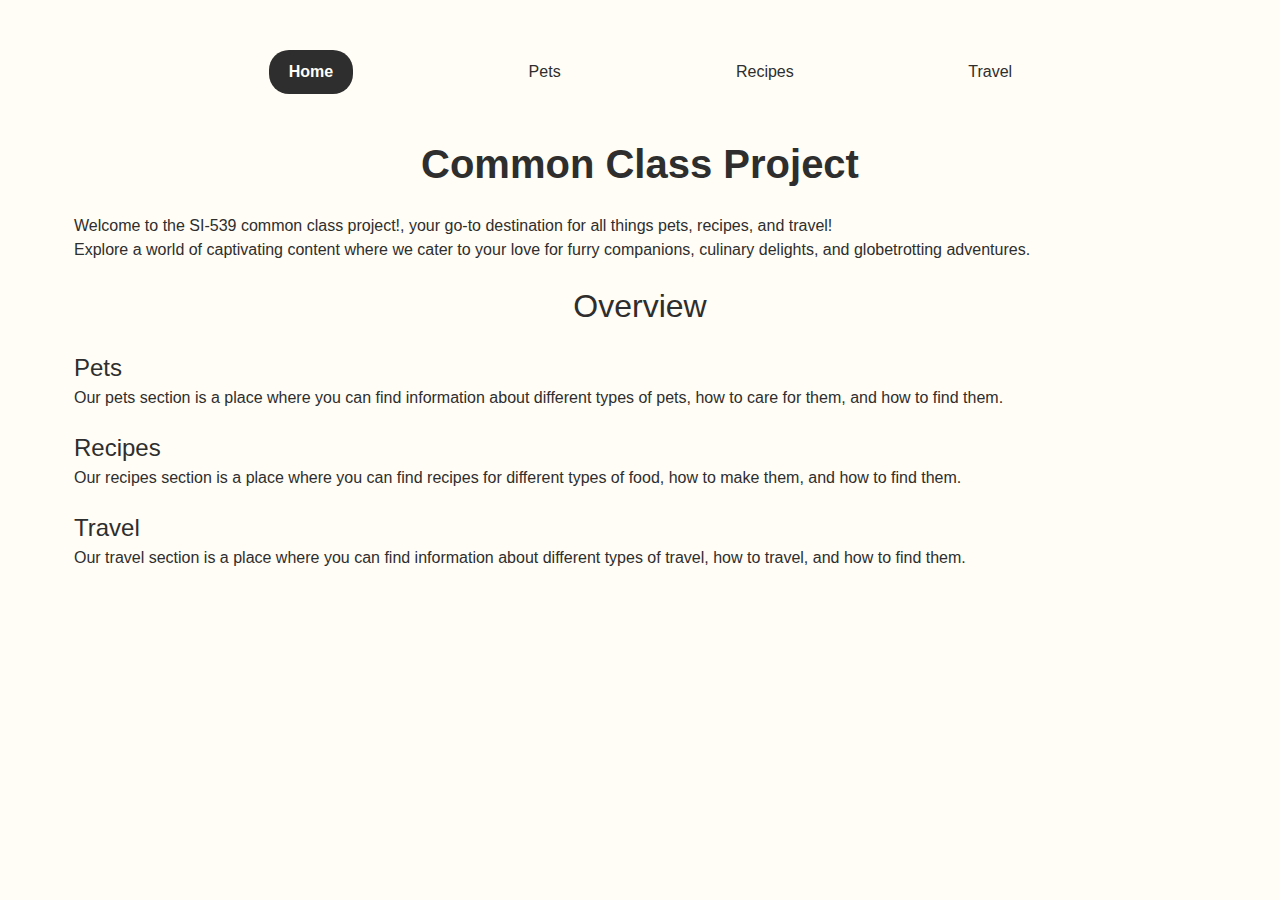
<file: index.html>
<!DOCTYPE html>
<html lang="en">

<head>
    <meta charset="UTF-8">
    <meta name="viewport" content="width=device-width, initial-scale=1.0">
    <link rel="stylesheet" href="css/html5reset.css">
    <link rel="stylesheet" href="css/style.css">
    <title>Home</title>
</head>

<body>
    <header>
        <a class="skip" href="#main">Skip to Main Content</a>
        <nav>
            <ul>
                <li><a class="active" href="index.html">Home</a></li>
                <li><a href="pets.html">Pets</a></li>
                <li><a href="recipes.html">Recipes</a></li>
                <li><a href="travel.html">Travel</a></li>
            </ul>
        </nav>
        <h1>Common Class Project</h1>
    </header>
    <main id="main">
        <div>
            <p>Welcome to the SI-539 common class project!, your go-to destination for all things pets, recipes, and
                travel! </p>
            <p>
                Explore a world of captivating content where we cater to your love for furry companions, culinary
                delights, and globetrotting adventures. </p>
        </div>
        <div>
            <h2> Overview </h2>
            <h3> Pets </h3>
            <p> Our pets section is a place where you can find information about different types of pets, how to care
                for them, and how to find them. </p>
            <h3> Recipes </h3>
            <p> Our recipes section is a place where you can find recipes for different types of food, how to make
                them, and how to find them. </p>
            <h3> Travel </h3>
            <p> Our travel section is a place where you can find information about different types of travel, how to
                travel, and how to find them. </p>
        </div>
    </main>

</body>

</html>
</file>
<file: css/style.css>
.skip {
    /* hide the link but only available to be tabbed on to */
    position: absolute;
    left: -9999px;
}

.skip:focus {
    /* show the link when it is tabbed on to */
    position: static;
    display: block;
    width: 100%;
    height: 100%;
    color: rgb(0, 0, 0);
    text-align: center;
    font-size: 2em;
    font-family: 'Times New Roman', Times, serif;
}

nav ul {
    list-style: none;
}
nav ul a {
    display: flex;
        justify-content:space-evenly;
        padding: 2%;
        text-decoration: none;
        color: #2e2e2e;
}

body {
    font-family: 'Poppins', 'roboto', sans-serif;
    background-color: #fffdf5;
    margin: 10px;
    padding: 5%;
    line-height: 1.5;
}

p {
    color: #2e2e2e;
    font-size: 1em;
}

ul {
    list-style:circle;
}

ol {
    list-style:decimal;
    margin-left: 20px;
}

.active {
    background-color: #2e2e2e;
    color: #fffdf5;
    padding: 10px 20px;
    border-radius: 20px;
    font-weight: bold;
}

h1 {
    text-align: center;
    font-size: 2.5em;
    color: #2e2e2e;
    margin-top: 20px;
    margin-bottom: 20px;
    font-weight: bold;
}

h2 {
    text-align: center;
    font-size: 2em;
    color: #2e2e2e;
    margin-top: 20px;
}

h3 {
    font-size: 1.5em;
    color: #2e2e2e;
    margin-top: 20px;
}

img {
    display: block;
    margin-left: auto;
    margin-right: auto;
    margin-top: 20px;
    margin-bottom: 20px;
    width: 100%;
    box-shadow: 0 3px 10px rgb(0 0 0 / 0.2);

}

img:hover {
    box-shadow: 5px 5px 1px #2e2e2e;
}

/* make the image smaller on bigger screens */
.gallery img {
    width: 100%;
    border: #2e2e2e 2px solid;
    border-radius: 20px;
}

.gallery div {
    text-align: center;
    margin-bottom: 40px;
}

@media (min-width: 600px) {
    body {
        padding: 20px 5%;
    }
    .gallery {
        display: grid;
        grid-template-columns: 1fr 1fr;
        grid-gap: 20px;
    }

    nav {
        vertical-align: middle;
    }
    nav ul {
        display: flex;
        justify-content:space-evenly;
        align-items: center;
        padding: 20px;
    }
}



@media (min-width: 900px) {
    .hero {
        display: grid;
        grid-template-columns: 1fr 1fr;
        grid-gap: 20px;
    }

    .hero img {
        width: 100%;
    }

    .hero img:last-child {
        width: 100%;
        grid-column: 2;
        grid-row: 2;
    }

    .recipe {
        display: grid;
        grid-template-columns: 1fr 1fr;
    }

    .gallery {
        display: grid;
        grid-template-columns: 1fr 1fr 1fr;
        grid-gap: 20px;
        align-items: center;
        justify-content: center;
        justify-items: center;
    }
    img {
        width: 60%;
    }
}

/* Media query to remove gif animation if reduce motion is enabled  */
@media (prefers-reduced-motion: reduce) {
    .gif {
        display: none;
    }
}
</file>
